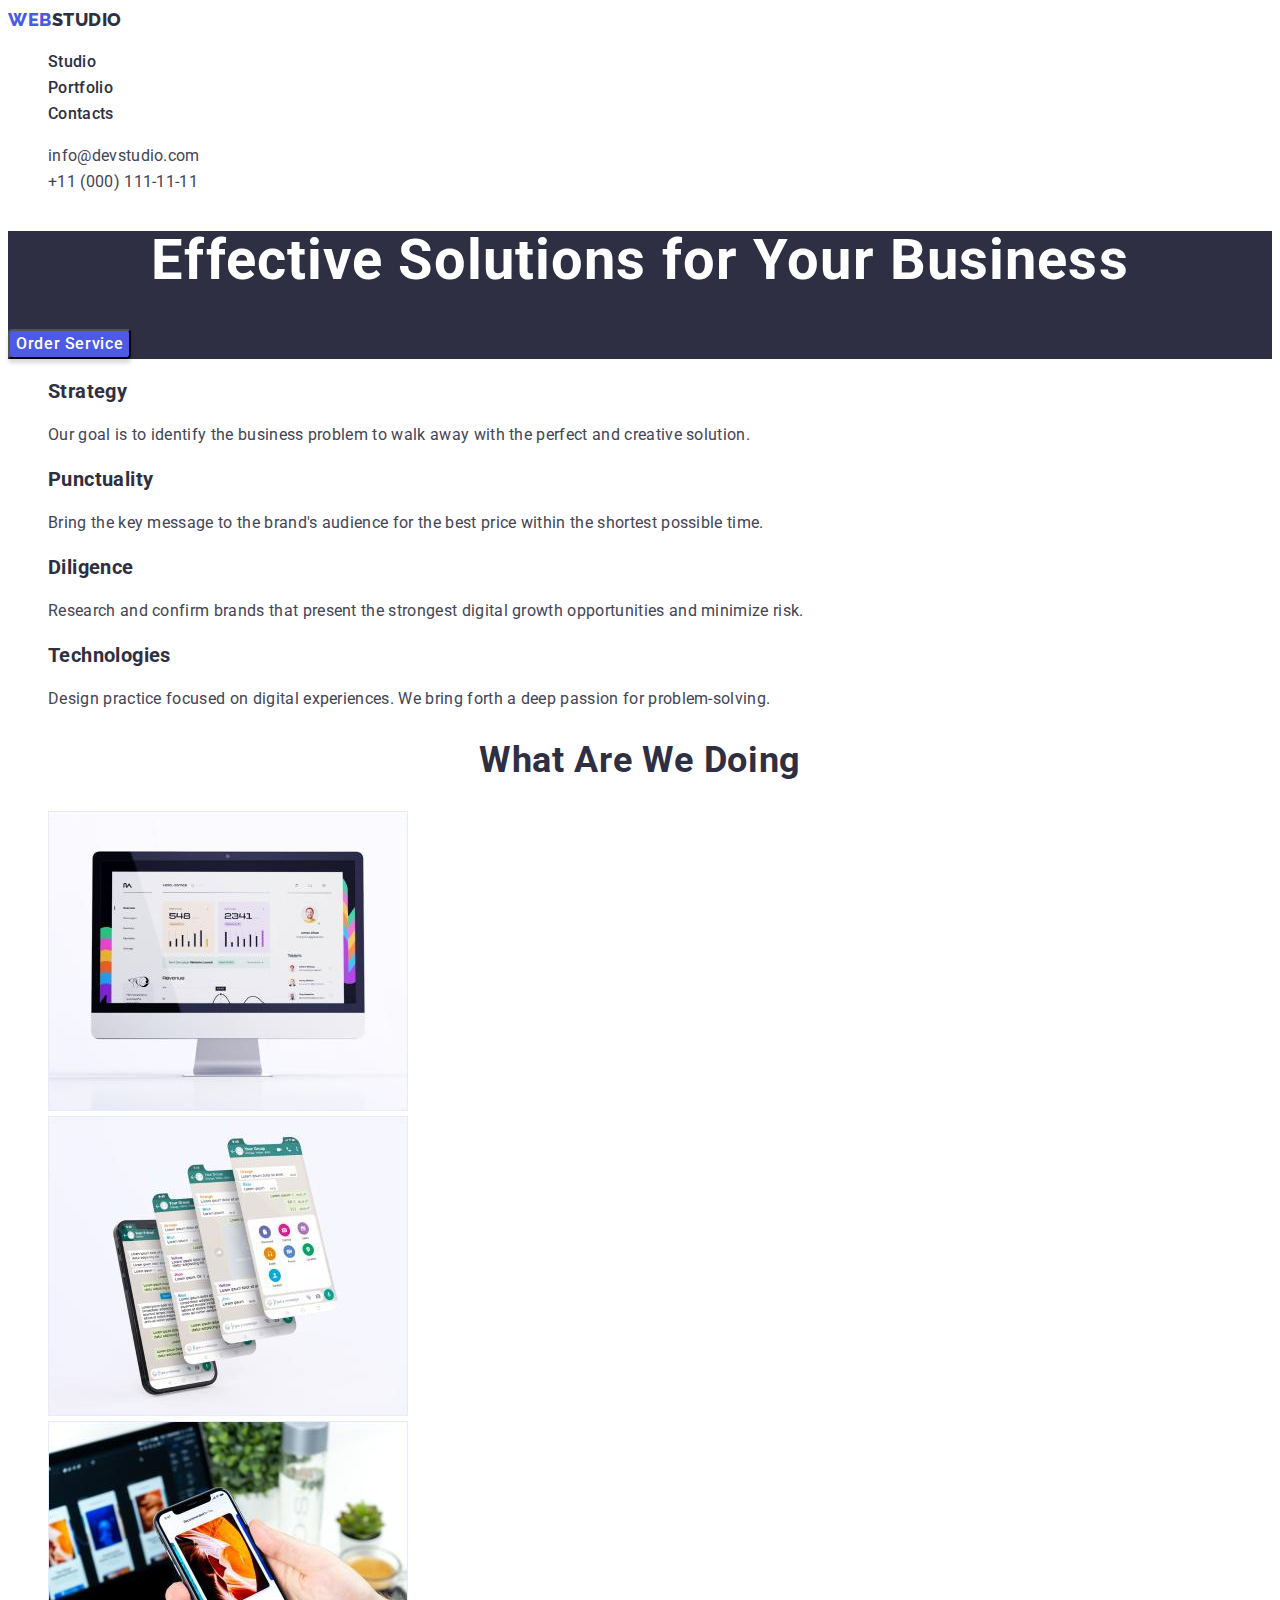
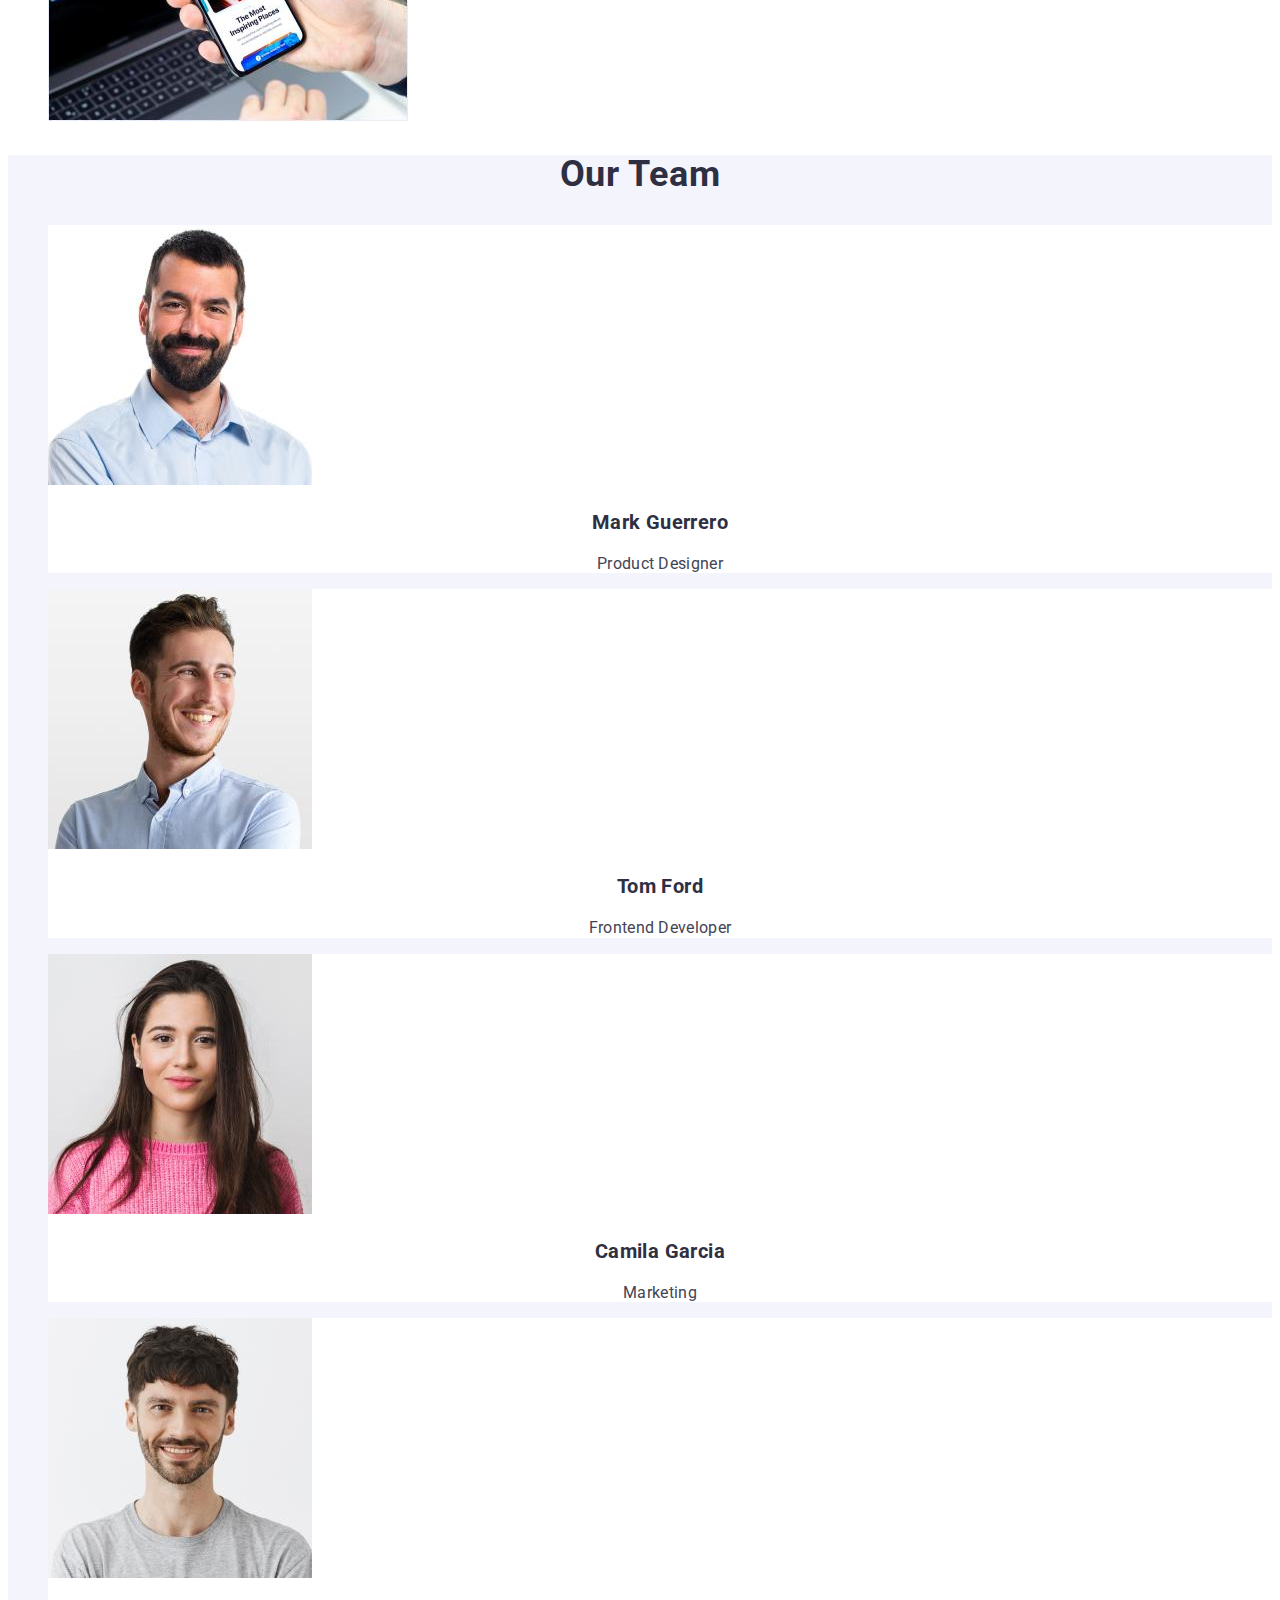
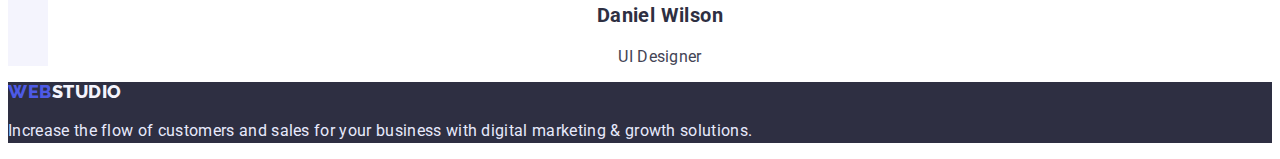
<file: index.html>
<!DOCTYPE html>
<html lang="en">
  <head>
    <meta charset="UTF-8">
    <meta http-equiv="X-UA-Compatible" content="IE=edge">
    <meta name="viewport" content="width=device-width, initial-scale=1.0">
    <title>Main Page</title>
    <link rel="preconnect" href="https://fonts.googleapis.com">
    <link rel="preconnect" href="https://fonts.gstatic.com" crossorigin>
    <link href="https://fonts.googleapis.com/css2?family=Raleway:wght@800&family=Roboto:wght@400;500;700;900&display=swap" rel="stylesheet">
    <link rel="stylesheet" href="./css/styles.css" />
  </head>
  <body>
    <header class="header">
      <nav>
        <a class="header-text" href="./index.html"><span class="header-web">Web</span>Studio</a>
        <ul>
          <li class="link"><a class="header-list" href="#">Studio</a></li>
          <li class="link"><a class="header-list" href="./portfolio.html">Portfolio</a></li>
          <li class="link"><a class="header-list" href="#">Contacts</a></li>
        </ul>
      </nav>
      <address>
        <ul>
          <li class="link"><a class="header-link" href="mailto:info@devstudio.com">info@devstudio.com</a></li>
          <li class="link"><a class="header-link" href="tel:+110001111111">+11 (000) 111-11-11</a></li>
        </ul>
      </address>
    </header>
    <main>
      <!-- Section 1 -->
      <section class="section-one">
        <h1 class="section-one-text">Effective Solutions for Your Business</h1>
        <button class="button button-text" type="button">Order Service</button>
      </section>
      <!-- Section 2 -->
      <section class="section-two">
        <h2 class="section-text-none">Our Features</h2>
        <ul>
          <li class="link">
            <h3 class="section-two-team">Strategy</h3>
            <p class="section-two-text">Our goal is to identify the business problem to walk away with the perfect and creative solution.</p>
          </li>
          <li class="link">
            <h3 class="section-two-team">Punctuality</h3>
            <p class="section-two-text">Bring the key message to the brand's audience for the best price within the shortest possible time.</p>
          </li>
          <li class="link">
            <h3 class="section-two-team">Diligence</h3>
            <p class="section-two-text">Research and confirm brands that present the strongest digital growth opportunities and minimize risk.</p>
          </li>
          <li class="link">
            <h3 class="section-two-team">Technologies</h3>
            <p class="section-two-text">Design practice focused on digital experiences. We bring forth a deep passion for problem-solving.</p>
          </li>
        </ul>
      </section>
      <!-- Section 3 -->
      <section class="section-three">
        <h2 class="section-three-team">What are we doing</h2>
        <ul>
          <li class="link"><img src="./images/computer.jpg" alt="computer" width="360"></li>
          <li class="link"><img src="./images/screen.jpg" alt="phones" width="360"></li>
          <li class="link"><img src="./images/phone.jpg" alt="phone" width="360"></li>
        </ul>
      </section>
      <!-- Section 4 -->
      <section class="section-four">
        <h2 class="section-four-team">Our Team</h2>
        <ul>
          <li class="link"><img src="./images/mark.jpg" alt="man" width="264">
            <h3 class="section-four-name">Mark Guerrero</h3>
            <p class="section-four-text">Product Designer</p>
          </li>
          <li class="link"><img src="./images/tom.jpg" alt="man" width="264">
            <h3 class="section-four-name">Tom Ford</h3>
            <p class="section-four-text">Frontend Developer</p>
          </li>
          <li class="link"><img src="./images/camila.jpg" alt="woman" width="264">
            <h3 class="section-four-name">Camila Garcia</h3>
            <p class="section-four-text">Marketing</p>
          </li>
          <li class="link"><img src="./images/daniel.jpg" alt="man" width="264">
            <h3 class="section-four-name">Daniel Wilson</h3>
            <p class="section-four-text">UI Designer</p>
          </li>
        </ul>
      </section>
    </main>
    <footer class="footer">
      <a class="footer-studio" href="./index.html"><span class="footer-web">Web</span>Studio</a>
      <p class="footer-text">Increase the flow of customers and sales for your business with digital marketing & growth solutions.</p>
    </footer>
</body>

</html>
</file>
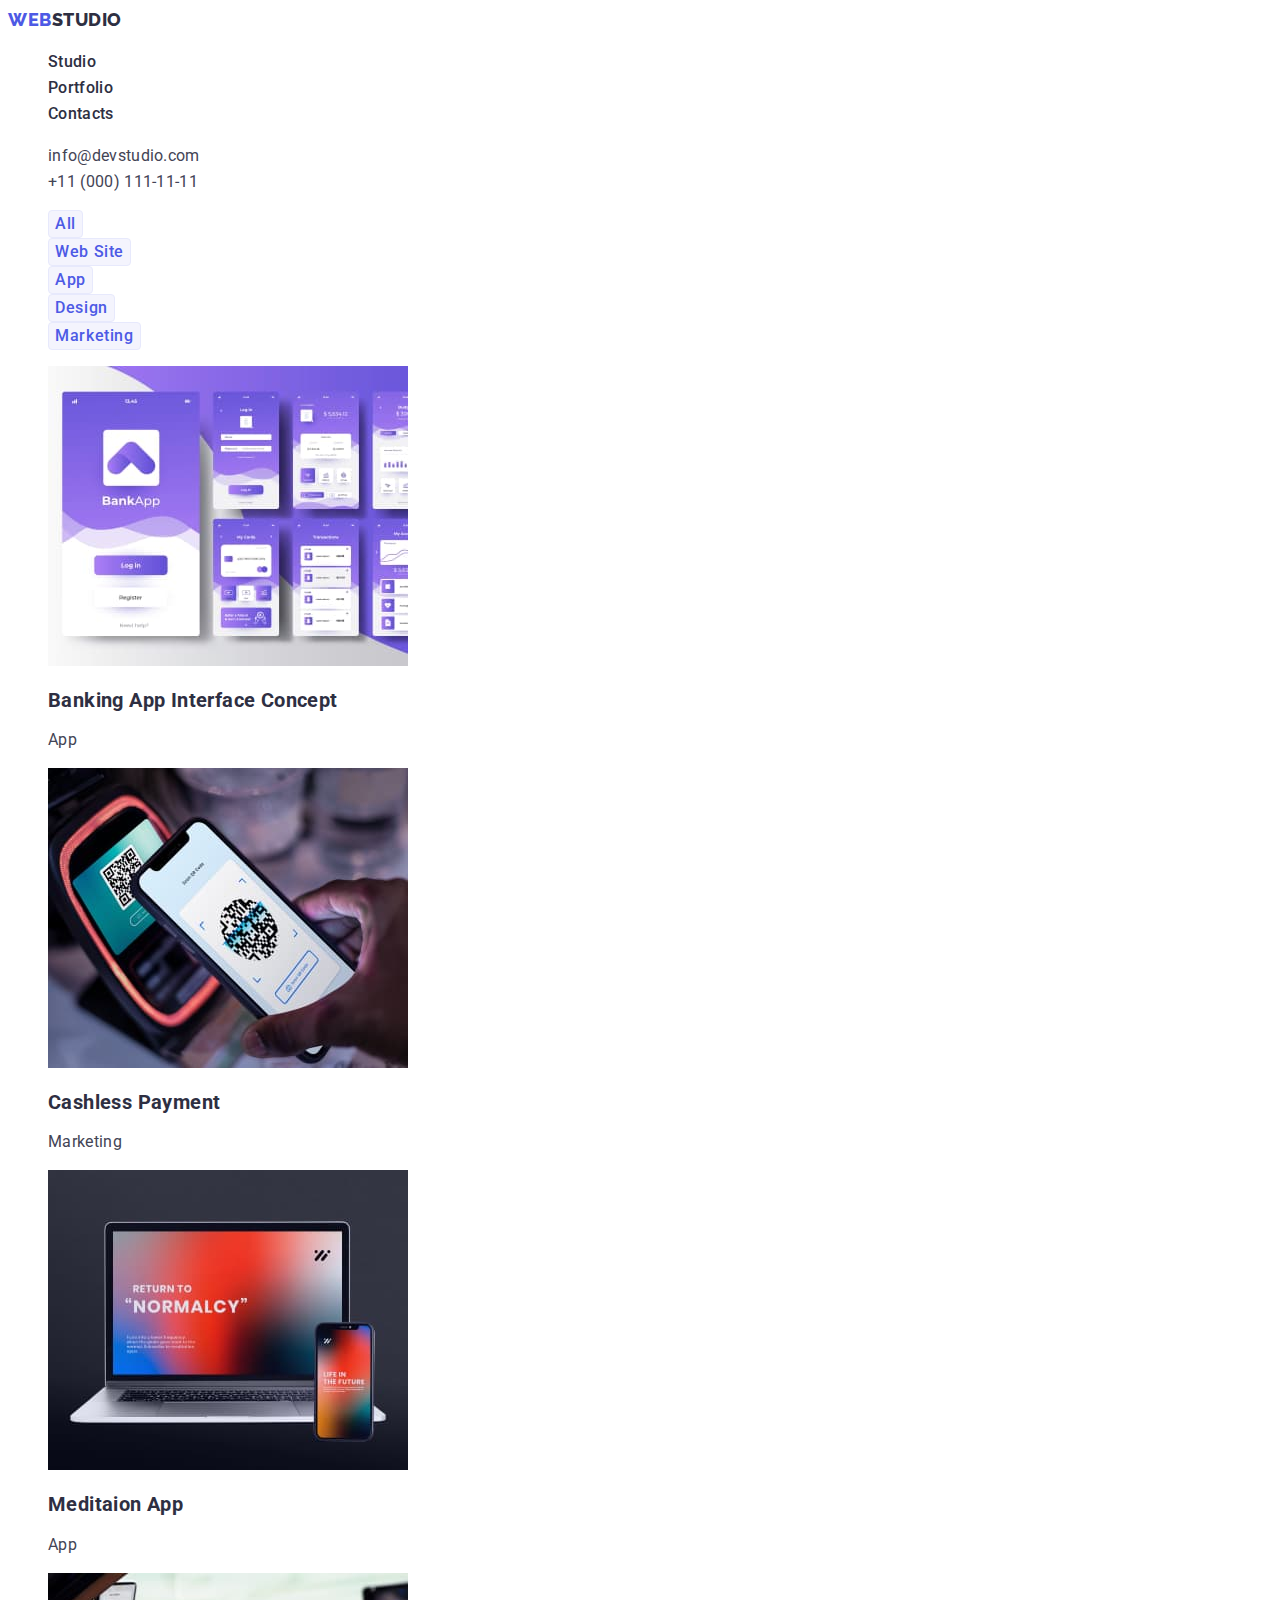
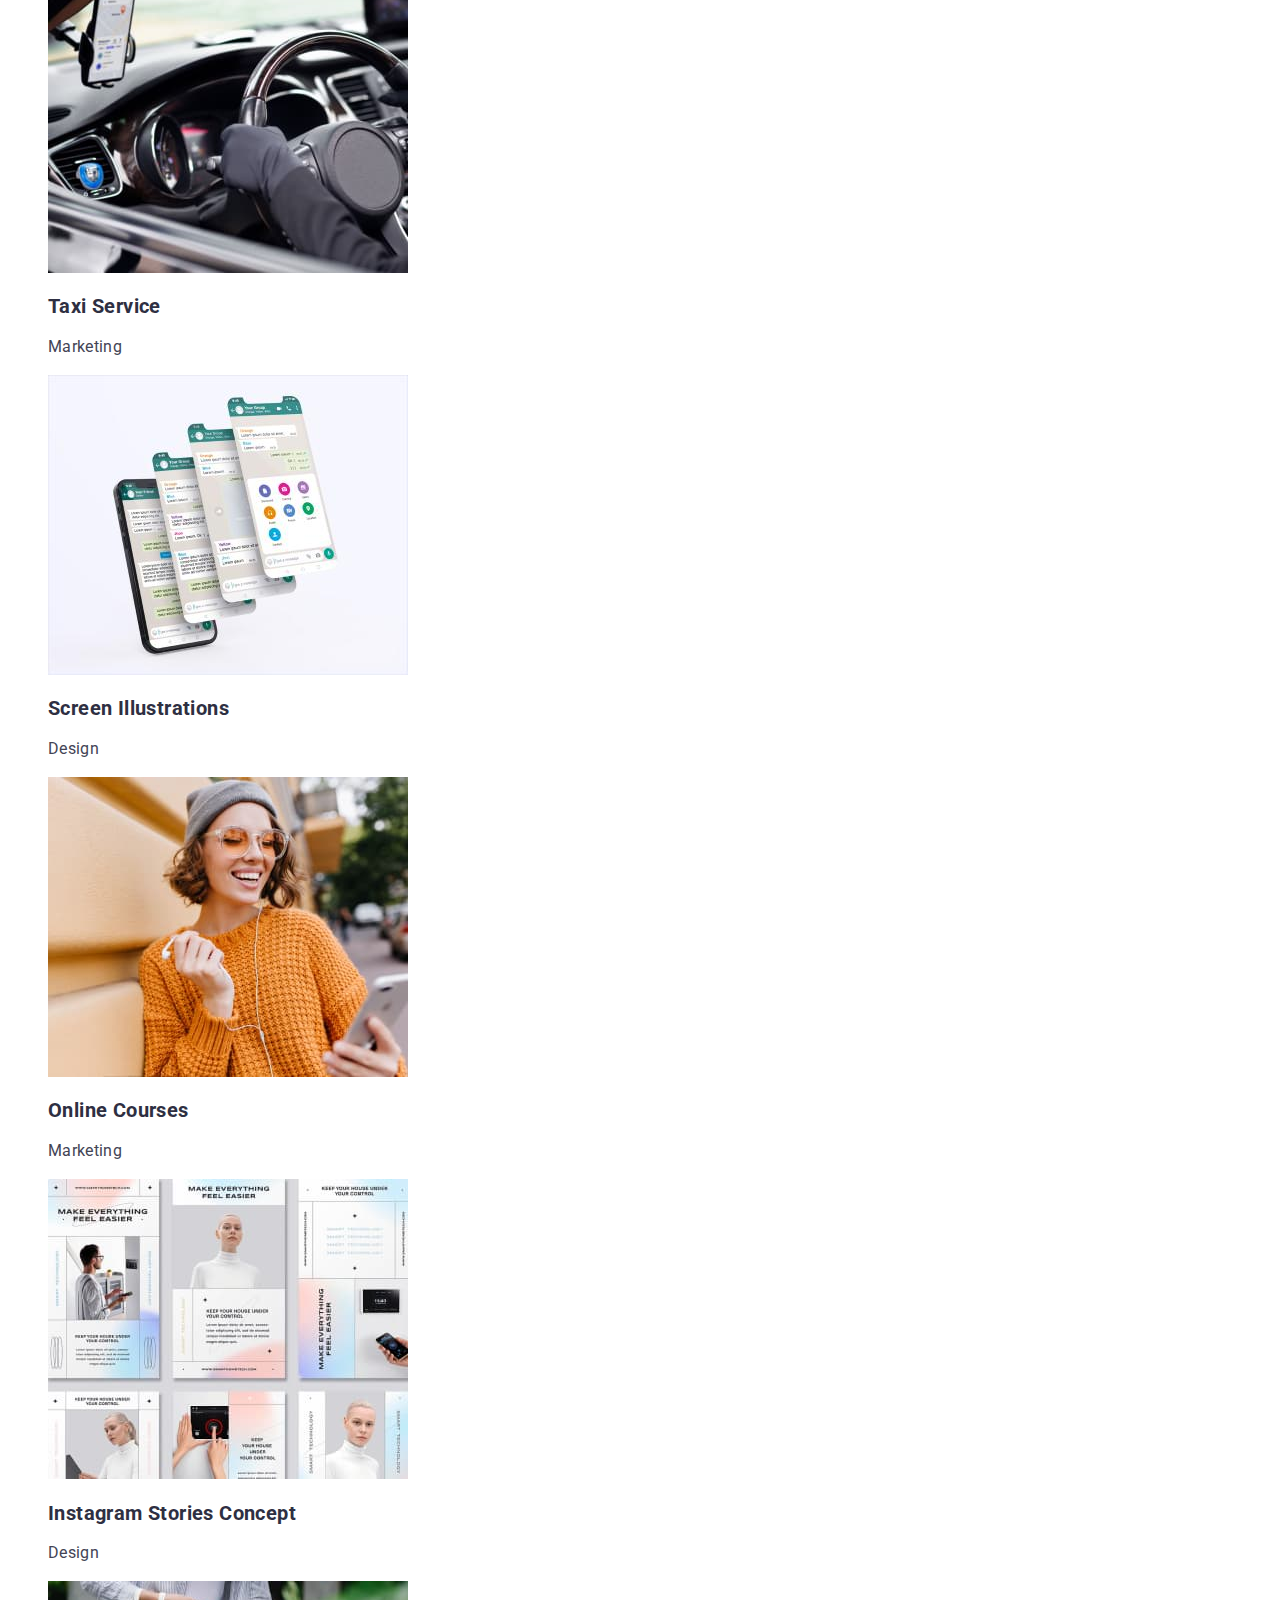
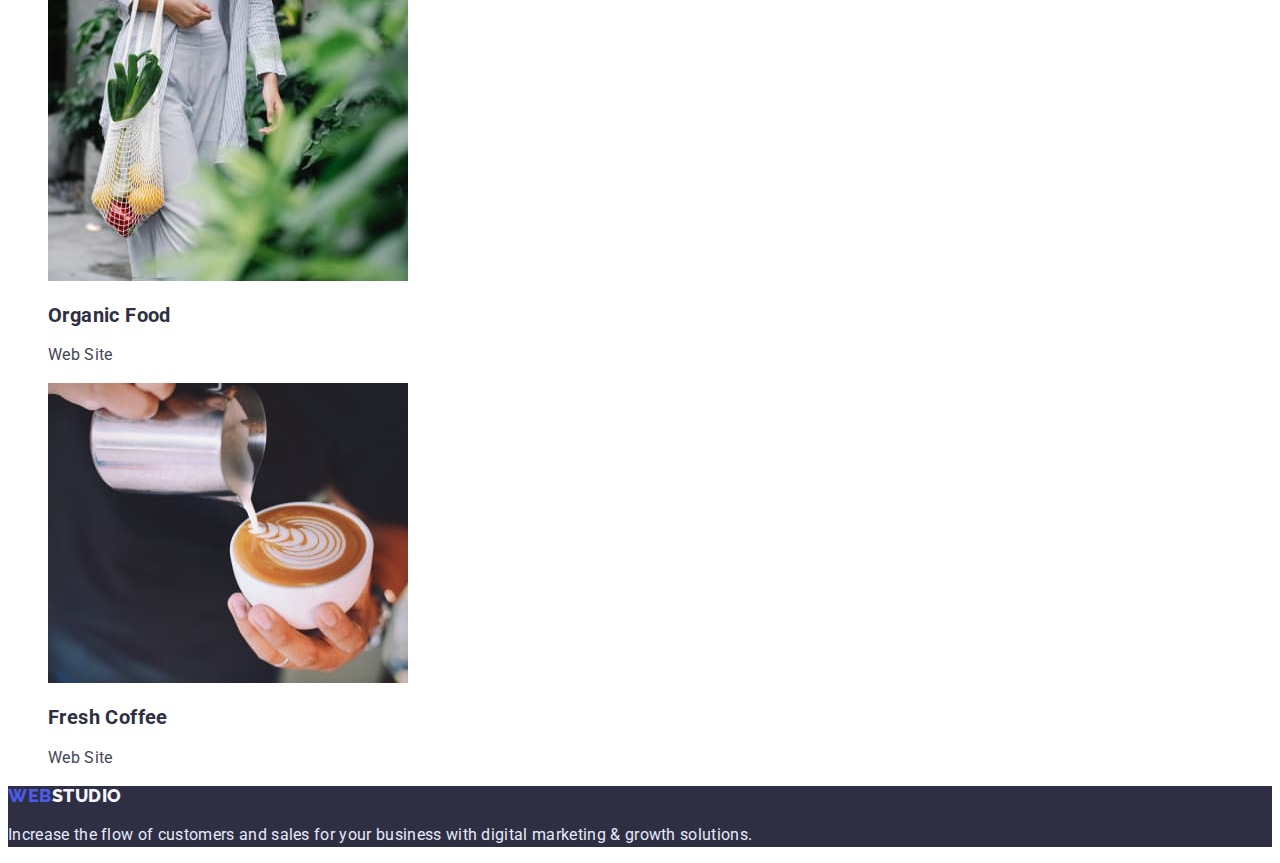
<file: portfolio.html>
<!DOCTYPE html>
<html lang="en">
    <head>
        <meta charset="UTF-8" />
        <meta http-equiv="X-UA-Compatible" content="IE=edge" />
        <meta name="viewport" content="width=device-width, initial-scale=1.0" />
        <title>Portfolio</title>
        <link rel="preconnect" href="https://fonts.gstatic.com>" crossorigin>
        <link href="https://fonts.googleapis.com/css2?family=Raleway:wght@800&family=Roboto:wght@400;500;700;900&display=swap" rel="stylesheet">
        <link rel="stylesheet" href="./css/styles.css" />
    </head>
    <body>
        <header class="header">
            <nav>
                <a class="header-text" href="./index.html"><span class="header-web">Web</span>Studio</a>
                <ul>
                    <li class="link"><a class="header-list" href="./index.html">Studio</a></li>
                    <li class="link"><a class="header-list" href="#">Portfolio</a></li>
                    <li class="link"><a class="header-list" href="#">Contacts</a></li>
                </ul>
            </nav>
            <address>
                <ul>
                    <li class="link"><a class="header-link" href="mailto:info@devstudio.com">info@devstudio.com</a></li>
                    <li class="link"><a class="header-link" href="tel:+110001111111">+11 (000) 111-11-11</a></li>
                </ul>
        <main>
            <!--Section 1-->
            <section>
                <h1 class="section-text-none">List</h1>
                <ul>
                    <li class="link"><button class="portfolio-button portfolio-button-text" type="button">All</button></li>
                    <li class="link"><button class="portfolio-button portfolio-button-text" type="button">Web Site</button></li>
                    <li class="link"><button class="portfolio-button portfolio-button-text" type="button">App</button></li>
                    <li class="link"><button class="portfolio-button portfolio-button-text" type="button">Design</button></li>
                    <li class="link"><button class="portfolio-button portfolio-button-text" type="button">Marketing</button></li>
                </ul>
                <ul>
                    <li class="link">
                        <img src="./images/banking.jpg" alt="Banking App" width="360">
                        <h2 class="portfolio-item">Banking App Interface Concept</h2>
                        <p class="portfolio-text">App</p>
                    </li>
                    <li class="link">
                        <img src="./images/payment.jpg" alt="Text" width="360">
                        <h2 class="portfolio-item">Cashless Payment</h2>
                        <p class="portfolio-text">Marketing</p>
                    </li>
                    <li class="link">
                        <img src="./images/meditaion.jpg" alt="Computer" width="360">
                        <h2 class="portfolio-item">Meditaion App</h2>
                        <p class="portfolio-text">App</p>
                    </li>
                    <li class="link">
                        <img src="./images/taxi.jpg" alt="Car" width="360">
                        <h2 class="portfolio-item">Taxi Service</h2>
                        <p class="portfolio-text">Marketing</p>
                    </li>
                    <li class="link">
                        <img src="./images/screen.jpg" alt="Phone" width="360">
                        <h2 class="portfolio-item">Screen Illustrations</h2>
                        <p class="portfolio-text">Design</p>
                    </li>
                    <li class="link">
                        <img src="./images/online.jpg" alt="Women" width="360">
                        <h2 class="portfolio-item">Online Courses</h2>
                        <p class="portfolio-text">Marketing</p>
                    </li>
                    <li class="link">
                        <img src="./images/instagram.jpg" alt="Screenshot" width="360">
                        <h2 class="portfolio-item">Instagram Stories Concept</h2>
                        <p class="portfolio-text">Design</p>
                    </li>
                    <li class="link">
                        <img src="./images/organic.jpg" alt="Food" width="360">
                        <h2 class="portfolio-item">Organic Food</h2>
                        <p class="portfolio-text">Web Site</p>
                    </li>
                    <li class="link">
                        <img src="./images/coffee.jpg" alt="Coffe" width="360">
                        <h2 class="portfolio-item">Fresh Coffee</h2>
                        <p class="portfolio-text">Web Site</p>
                    </li>
                </ul>
            </section>
        </main>
        <!--Footer-->
        <footer class="footer">
            <div class="conteiner-footer">
                <a class="footer-studio" href="./index.html"><span class="footer-web">Web</span>Studio</a>
                <p class="footer-text">Increase the flow of customers and sales for your business with digital marketing & growth solutions.</p>
            </div>
        </footer>
    </body>
    </html>
</file>
<file: css/styles.css>
body {
  font-family: "Roboto", sans-serif;
  color: var(--text-color-grey--);
}

:root {
  --text-grey-color: #2e2f42;
  --color-white-color: #ffffff;
}

.header-web {
  font-family: "Raleway";
  font-style: normal;
  font-weight: 800;
  font-size: 18px;
  line-height: 1.33;
  display: flex;
  align-items: center;
  letter-spacing: 0.03em;
  text-transform: uppercase;
  color: #4d5ae5;
  text-decoration: none;
}

.header-text {
  font-family: "Raleway";
  font-style: normal;
  font-weight: 800;
  font-size: 18px;
  line-height: 1.33;
  display: flex;
  align-items: center;
  letter-spacing: 0.03em;
  text-transform: uppercase;
  color: var(--text-grey-color);
  text-decoration: none;
}

.header-list {
  font-weight: 500;
  font-size: 16px;
  line-height: 1.5;
  letter-spacing: 0.02em;
  color: var(--text-grey-color);
  flex: none;
  order: 0;
  flex-grow: 0;
  text-decoration: none;
}

.header-list:hover,
.header-list:focus {
  color: #404bbf;
}

.header-link {
  font-size: 16px;
  line-height: 1.5;
  letter-spacing: 0.02em;
  color: #434455;
  text-decoration: none;
  font-style: normal;
}

.header-link:hover,
.header-link:focus {
  color: #404bbf;
}

.section-one-text {
  font-size: 56px;
  line-height: 1.07;
  text-align: center;
  letter-spacing: 0.02em;
  color: var(--color-white-color);
}

.section-one {
  background: var(--text-grey-color);
}

.button {
  left: 636px;
  top: 428px;
  background: #4d5ae5;
  box-shadow: 0px 4px 4px rgba(0, 0, 0, 0.15);
  border-radius: 4px;
  cursor: pointer;
}

.button:hover,
.button:focus {
  background: #404bbf;
}

.button-text {
  font-family: 'Roboto';
  font-style: normal;
  font-weight: 500;
  font-size: 16px;
  line-height: 1.5;
  align-items: center;
  letter-spacing: 0.04em;
  color: var(--color-white-color);
  flex: none;
  order: 0;
  flex-grow: 0;
}

.section-two-team {
  font-size: 20px;
  line-height: 1.2;
  letter-spacing: 0.02em;
  color: var(--text-grey-color);
  flex: none;
  order: 0;
  flex-grow: 0;
}

.section-two-text {
  font-size: 16px;
  line-height: 1.5;
  letter-spacing: 0.02em;
  color: #434455;
  flex: none;
  order: 1;
  flex-grow: 0;
}

.section-three-team {
  font-size: 36px;
  line-height: 1.11em;
  text-align: center;
  letter-spacing: 0.02em;
  text-transform: capitalize;
  color: var(--text-grey-color);
}

.section-four {
  background-color: #f4f4fd;
}

.section-four-team {
  font-size: 36px;
  line-height: 1.11;
  text-align: center;
  letter-spacing: 0.02em;
  text-transform: capitalize;
  color: var(--text-grey-color);
}

.section-four-name {
  font-size: 20px;
  line-height: 1.2;
  text-align: center;
  letter-spacing: 0.02em;
  color: var(--text-grey-color);
  flex: none;
  order: 0;
  flex-grow: 0;
}

.section-four-text {
  font-size: 16px;
  line-height: 1.2;
  text-align: center;
  letter-spacing: 0.02em;
  color: #434455;
  flex: none;
  order: 1;
  flex-grow: 0;
}

.footer {
  background: var(--text-grey-color);
}

.footer-web {
  font-family: "Raleway";
  font-style: normal;
  font-weight: 800;
  font-size: 18px;
  line-height: 1.16;
  display: flex;
  align-items: center;
  letter-spacing: 0.03em;
  text-transform: uppercase;
  color: #4d5ae5;
  flex: none;
  order: 0;
  flex-grow: 0;
  text-decoration: none;
}

.footer-studio {
  font-family: "Raleway";
  font-style: normal;
  font-weight: 800;
  font-size: 18px;
  line-height: 1.16;
  display: flex;
  align-items: center;
  letter-spacing: 0.03em;
  text-transform: uppercase;
  color: #f4f4fd;
  flex: none;
  order: 1;
  flex-grow: 0;
  text-decoration: none;
}

.footer-text {
  font-family: "Roboto";
  font-style: normal;
  font-weight: 400;
  font-size: 16px;
  line-height: 1.5em;
  letter-spacing: 0.02em;
  color: #e7e9fc;
}

.link {
  background-color: #ffffff;
  font-family: "Roboto";
  font-style: normal;
  font-size: 20px;
  line-height: 1.2;
  list-style-type: none;
}

.section-text-none {
  display: none;
}

.portfolio-button {
  font-family: "Roboto", sans-serif;
  background: #f4f4fd;
  border: 1px solid #e7e9fc;
  border-radius: 4px;
  flex: none;
  order: 1;
  flex-grow: 0;
  cursor: pointer;
}

.portfolio-button:hover,
.portfolio-button:focus {
  background: #404bbf;
}

.portfolio-button-text {
  font-family: "Roboto";
  font-weight: 500;
  font-size: 16px;
  line-height: 1.5;
  display: flex;
  align-items: center;
  text-align: center;
  letter-spacing: 0.04em;
  color: #4d5ae5;
  flex: none;
  order: 0;
  flex-grow: 0;
}

.portfolio-button-text:hover,
.portfolio-button-text:focus {
  background: #404bbf;
  color: #ffffff;
}

.portfolio-item {
  font-size: 20px;
  line-height: 1.2;
  letter-spacing: 0.02em;
  color: var(--text-grey-color);
  flex: none;
  order: 0;
  flex-grow: 0;
}

.portfolio-text {
  font-size: 16px;
  line-height: 1.5;
  letter-spacing: 0.02em;
  color: #434455;
  flex: none;
  order: 1;
  flex-grow: 0;
}
</file>
